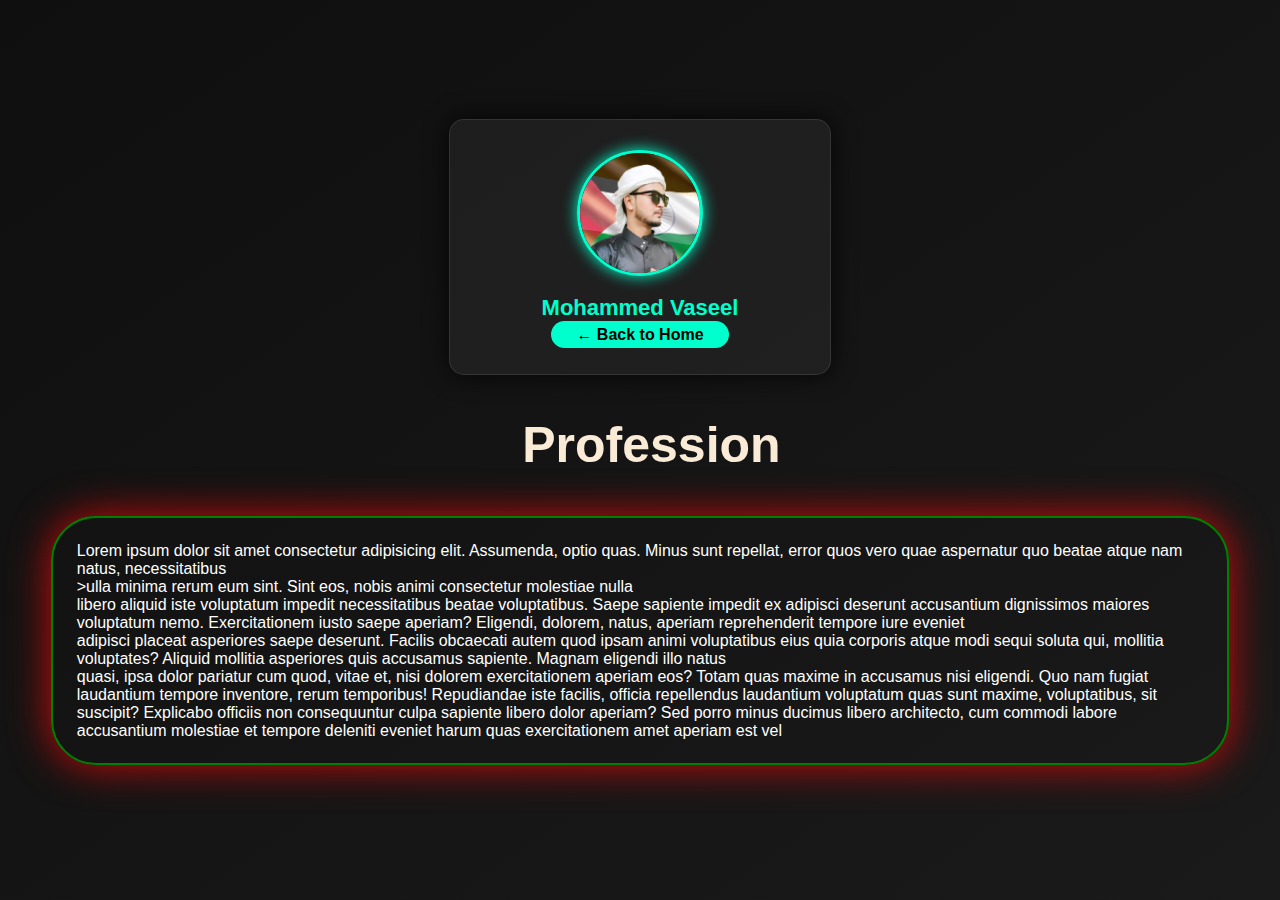
<file: member2.html>
<!DOCTYPE html>
<html lang="en">
  <head>
    <meta charset="UTF-8" />
    <meta name="viewport" content="width=device-width, initial-scale=1.0" />
    <title>Mohammed Vaseel</title>

    <style>
      body {
        margin: 0;
        padding: 0;
        background: linear-gradient(to bottom right, #0f0f0f, #1a1a1a);
        color: white;
        font-family: "Poppins", sans-serif;
        display: flex;
        flex-direction: column;
        align-items: center;
        justify-content: center;
        height: 100vh;
      }

      .profile-card {
        background: rgba(255, 255, 255, 0.05);
        border: 1px solid rgba(255, 255, 255, 0.1);
        box-shadow: 0 0 25px rgba(0, 0, 0, 0.8);
        border-radius: 15px;
        padding: 30px;
        width: 320px;
        text-align: center;
        transition: transform 0.3s ease;
        display: block;
      }

      .profile-card:hover {
        transform: scale(1.05);
      }

      .profile-card img {
        width: 120px;
        height: 120px;
        border-radius: 50%;
        border: 3px solid #00ffcc;
        box-shadow: 0 0 15px #00ffcc;
        object-fit: cover;
      }

      .profile-card h1 {
        font-size: 22px;
        margin: 15px 0 5px;
        color: #00ffcc;
      }

      .profile-card p {
        font-size: 15px;
        color: #ccc;
      }

      .back-btn {
        margin-top: 30%;
        background: #00ffcc;
        color: #000;
        padding: 5px 25px;
        border-radius: 25px;
        text-decoration: none;
        font-weight: bold;
        transition: all 0.3s;
      }

      .back-btn:hover {
        background: #00bfa5;
        color: white;
      }
      .member-about p {
        margin: 5% 2;
        border: 2px solid green;
        border-radius: 45px;
        box-shadow: 0 0 40px rgba(255, 6, 6, 0.8);
        padding: 2%;
      }
      .member-about {
        margin: 0 4%;
      }
      .member-about h2 {
        margin-left: 40%;
        font-size: 50px;
        color: antiquewhite;
      }
    </style>
  </head>

  <body>
    <div class="profile-card">
      <img src="memebers img/VASEEL BHAI.jpg" alt="vaseel" />
      <h1>Mohammed Vaseel</h1>
      <a href="index.html" class="back-btn">← Back to Home</a>
    </div>
    <div class="member-about">
      <h2>Profession</h2>
      <p>
        Lorem ipsum dolor sit amet consectetur adipisicing elit. Assumenda,
        optio quas. Minus sunt repellat, error quos vero quae aspernatur quo
        beatae atque nam natus, necessitatibus <br />>ulla minima rerum eum
        sint. Sint eos, nobis animi consectetur molestiae nulla <br />libero
        aliquid iste voluptatum impedit necessitatibus beatae voluptatibus.
        Saepe sapiente impedit ex adipisci deserunt accusantium dignissimos
        maiores voluptatum nemo. Exercitationem iusto saepe aperiam? Eligendi,
        dolorem, natus, aperiam reprehenderit tempore iure eveniet
        <br />adipisci placeat asperiores saepe deserunt. Facilis obcaecati
        autem quod ipsam animi voluptatibus eius quia corporis atque modi sequi
        soluta qui, mollitia voluptates? Aliquid mollitia asperiores quis
        accusamus sapiente. Magnam eligendi illo natus<br />
        quasi, ipsa dolor pariatur cum quod, vitae et, nisi dolorem
        exercitationem aperiam eos? Totam quas maxime in accusamus nisi
        eligendi. Quo nam fugiat laudantium tempore inventore, rerum temporibus!
        Repudiandae iste facilis, officia repellendus laudantium voluptatum quas
        sunt maxime, voluptatibus, sit suscipit? Explicabo officiis non
        consequuntur culpa sapiente libero dolor aperiam? Sed porro minus
        ducimus libero architecto, cum commodi labore accusantium molestiae et
        tempore deleniti eveniet harum quas exercitationem amet aperiam est vel
      </p>
    </div>
  </body>
</html>
</file>
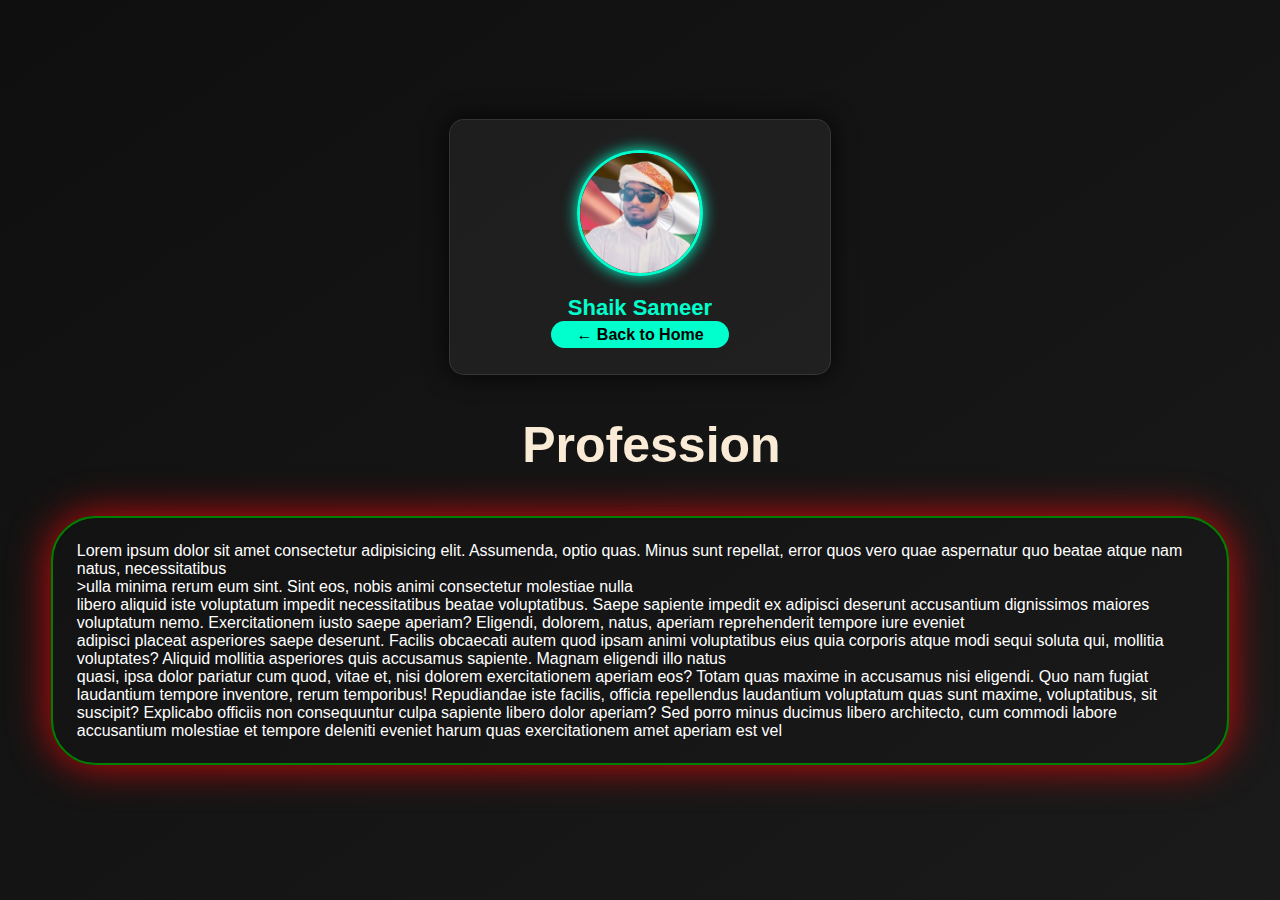
<file: member3.html>
<!DOCTYPE html>
<html lang="en">
  <head>
    <meta charset="UTF-8" />
    <meta name="viewport" content="width=device-width, initial-scale=1.0" />
    <title>Shaik Sameer</title>

    <style>
      body {
        margin: 0;
        padding: 0;
        background: linear-gradient(to bottom right, #0f0f0f, #1a1a1a);
        color: white;
        font-family: "Poppins", sans-serif;
        display: flex;
        flex-direction: column;
        align-items: center;
        justify-content: center;
        height: 100vh;
      }

      .profile-card {
        background: rgba(255, 255, 255, 0.05);
        border: 1px solid rgba(255, 255, 255, 0.1);
        box-shadow: 0 0 25px rgba(0, 0, 0, 0.8);
        border-radius: 15px;
        padding: 30px;
        width: 320px;
        text-align: center;
        transition: transform 0.3s ease;
        display: block;
      }

      .profile-card:hover {
        transform: scale(1.05);
      }

      .profile-card img {
        width: 120px;
        height: 120px;
        border-radius: 50%;
        border: 3px solid #00ffcc;
        box-shadow: 0 0 15px #00ffcc;
        object-fit: cover;
      }

      .profile-card h1 {
        font-size: 22px;
        margin: 15px 0 5px;
        color: #00ffcc;
      }

      .profile-card p {
        font-size: 15px;
        color: #ccc;
      }

      .back-btn {
        margin-top: 30%;
        background: #00ffcc;
        color: #000;
        padding: 5px 25px;
        border-radius: 25px;
        text-decoration: none;
        font-weight: bold;
        transition: all 0.3s;
      }

      .back-btn:hover {
        background: #00bfa5;
        color: white;
      }
      .member-about p {
        margin: 5% 2;
        border: 2px solid green;
        border-radius: 45px;
        box-shadow: 0 0 40px rgba(255, 6, 6, 0.8);
        padding: 2%;
      }
      .member-about {
        margin: 0 4%;
      }
      .member-about h2 {
        margin-left: 40%;
        font-size: 50px;
        color: antiquewhite;
      }
    </style>
  </head>

  <body>
    <div class="profile-card">
      <img src="memebers img/SAMEER BHAI.jpg" alt="sameer" />
      <h1>Shaik Sameer</h1>
      <a href="index.html" class="back-btn">← Back to Home</a>
    </div>
    <div class="member-about">
      <h2>Profession</h2>
      <p>
        Lorem ipsum dolor sit amet consectetur adipisicing elit. Assumenda,
        optio quas. Minus sunt repellat, error quos vero quae aspernatur quo
        beatae atque nam natus, necessitatibus <br />>ulla minima rerum eum
        sint. Sint eos, nobis animi consectetur molestiae nulla <br />libero
        aliquid iste voluptatum impedit necessitatibus beatae voluptatibus.
        Saepe sapiente impedit ex adipisci deserunt accusantium dignissimos
        maiores voluptatum nemo. Exercitationem iusto saepe aperiam? Eligendi,
        dolorem, natus, aperiam reprehenderit tempore iure eveniet
        <br />adipisci placeat asperiores saepe deserunt. Facilis obcaecati
        autem quod ipsam animi voluptatibus eius quia corporis atque modi sequi
        soluta qui, mollitia voluptates? Aliquid mollitia asperiores quis
        accusamus sapiente. Magnam eligendi illo natus<br />
        quasi, ipsa dolor pariatur cum quod, vitae et, nisi dolorem
        exercitationem aperiam eos? Totam quas maxime in accusamus nisi
        eligendi. Quo nam fugiat laudantium tempore inventore, rerum temporibus!
        Repudiandae iste facilis, officia repellendus laudantium voluptatum quas
        sunt maxime, voluptatibus, sit suscipit? Explicabo officiis non
        consequuntur culpa sapiente libero dolor aperiam? Sed porro minus
        ducimus libero architecto, cum commodi labore accusantium molestiae et
        tempore deleniti eveniet harum quas exercitationem amet aperiam est vel
      </p>
    </div>
  </body>
</html>
</file>
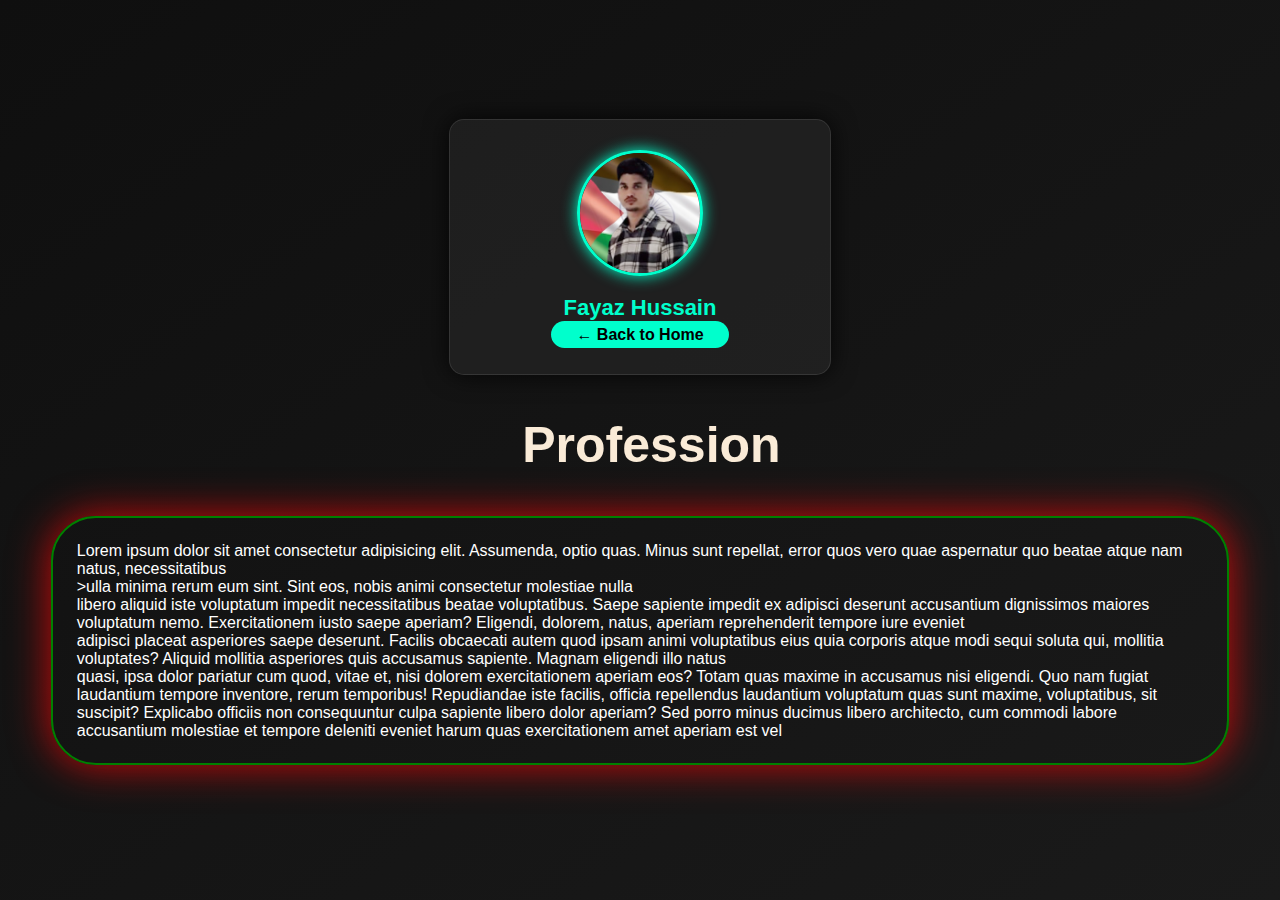
<file: member4.html>
<!DOCTYPE html>
<html lang="en">
  <head>
    <meta charset="UTF-8" />
    <meta name="viewport" content="width=device-width, initial-scale=1.0" />
    <title>Fayaz Hussain</title>

    <style>
      body {
        margin: 0;
        padding: 0;
        background: linear-gradient(to bottom right, #0f0f0f, #1a1a1a);
        color: white;
        font-family: "Poppins", sans-serif;
        display: flex;
        flex-direction: column;
        align-items: center;
        justify-content: center;
        height: 100vh;
      }

      .profile-card {
        background: rgba(255, 255, 255, 0.05);
        border: 1px solid rgba(255, 255, 255, 0.1);
        box-shadow: 0 0 25px rgba(0, 0, 0, 0.8);
        border-radius: 15px;
        padding: 30px;
        width: 320px;
        text-align: center;
        transition: transform 0.3s ease;
        display: block;
      }

      .profile-card:hover {
        transform: scale(1.05);
      }

      .profile-card img {
        width: 120px;
        height: 120px;
        border-radius: 50%;
        border: 3px solid #00ffcc;
        box-shadow: 0 0 15px #00ffcc;
        object-fit: cover;
      }

      .profile-card h1 {
        font-size: 22px;
        margin: 15px 0 5px;
        color: #00ffcc;
      }

      .profile-card p {
        font-size: 15px;
        color: #ccc;
      }

      .back-btn {
        margin-top: 30%;
        background: #00ffcc;
        color: #000;
        padding: 5px 25px;
        border-radius: 25px;
        text-decoration: none;
        font-weight: bold;
        transition: all 0.3s;
      }

      .back-btn:hover {
        background: #00bfa5;
        color: white;
      }
      .member-about p {
        margin: 5% 2;
        border: 2px solid green;
        border-radius: 45px;
        box-shadow: 0 0 40px rgba(255, 6, 6, 0.8);
        padding: 2%;
      }
      .member-about {
        margin: 0 4%;
      }
      .member-about h2 {
        margin-left: 40%;
        font-size: 50px;
        color: antiquewhite;
      }
    </style>
  </head>

  <body>
    <div class="profile-card">
      <img src="memebers img/FAYAZ BHAI.jpg" alt="fayaz" />
      <h1>Fayaz Hussain</h1>
      <a href="index.html" class="back-btn">← Back to Home</a>
    </div>
    <div class="member-about">
      <h2>Profession</h2>
      <p>
        Lorem ipsum dolor sit amet consectetur adipisicing elit. Assumenda,
        optio quas. Minus sunt repellat, error quos vero quae aspernatur quo
        beatae atque nam natus, necessitatibus <br />>ulla minima rerum eum
        sint. Sint eos, nobis animi consectetur molestiae nulla <br />libero
        aliquid iste voluptatum impedit necessitatibus beatae voluptatibus.
        Saepe sapiente impedit ex adipisci deserunt accusantium dignissimos
        maiores voluptatum nemo. Exercitationem iusto saepe aperiam? Eligendi,
        dolorem, natus, aperiam reprehenderit tempore iure eveniet
        <br />adipisci placeat asperiores saepe deserunt. Facilis obcaecati
        autem quod ipsam animi voluptatibus eius quia corporis atque modi sequi
        soluta qui, mollitia voluptates? Aliquid mollitia asperiores quis
        accusamus sapiente. Magnam eligendi illo natus<br />
        quasi, ipsa dolor pariatur cum quod, vitae et, nisi dolorem
        exercitationem aperiam eos? Totam quas maxime in accusamus nisi
        eligendi. Quo nam fugiat laudantium tempore inventore, rerum temporibus!
        Repudiandae iste facilis, officia repellendus laudantium voluptatum quas
        sunt maxime, voluptatibus, sit suscipit? Explicabo officiis non
        consequuntur culpa sapiente libero dolor aperiam? Sed porro minus
        ducimus libero architecto, cum commodi labore accusantium molestiae et
        tempore deleniti eveniet harum quas exercitationem amet aperiam est vel
      </p>
    </div>
  </body>
</html>
</file>
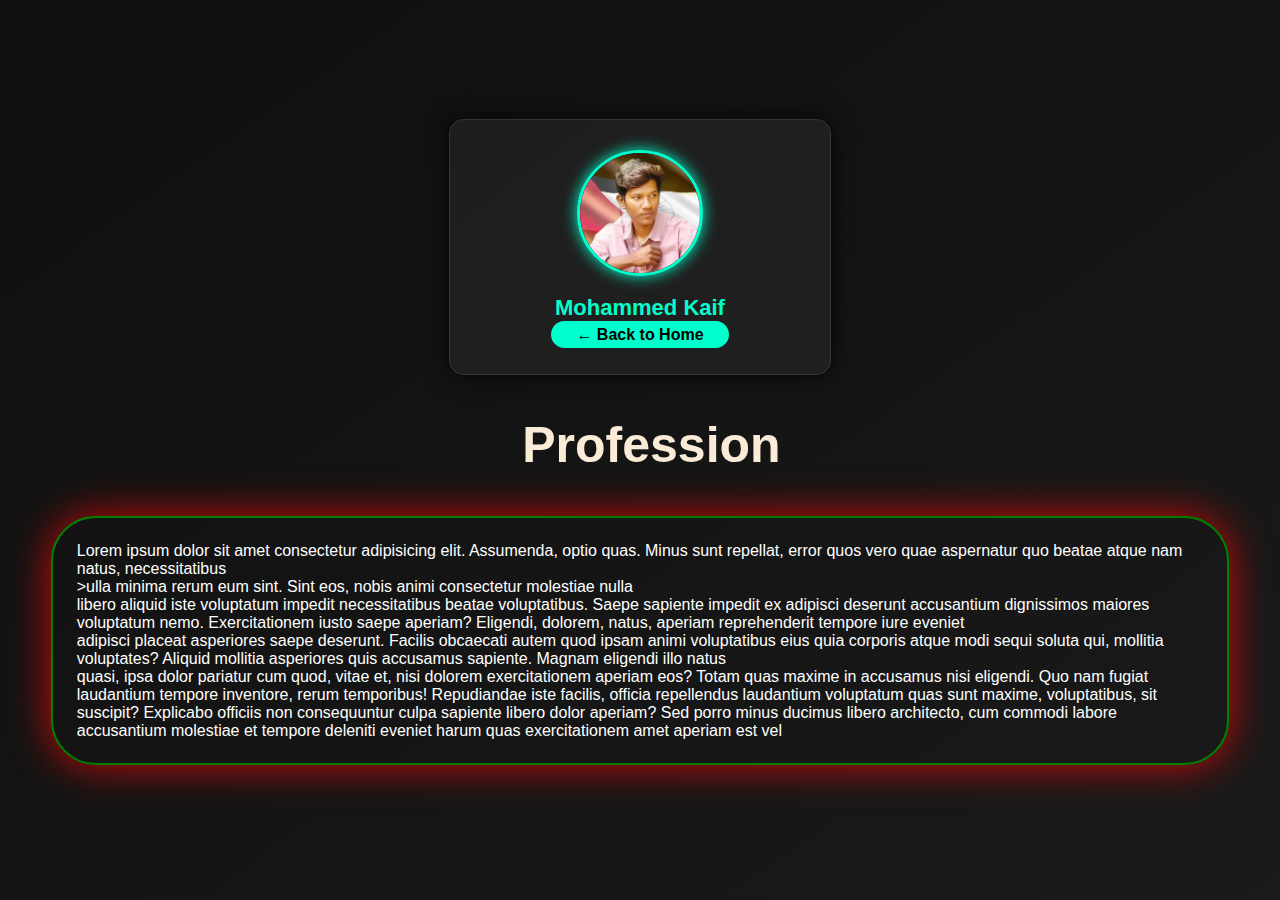
<file: member5.html>
<!DOCTYPE html>
<html lang="en">
  <head>
    <meta charset="UTF-8" />
    <meta name="viewport" content="width=device-width, initial-scale=1.0" />
    <title>kaif</title>

    <style>
      body {
        margin: 0;
        padding: 0;
        background: linear-gradient(to bottom right, #0f0f0f, #1a1a1a);
        color: white;
        font-family: "Poppins", sans-serif;
        display: flex;
        flex-direction: column;
        align-items: center;
        justify-content: center;
        height: 100vh;
      }

      .profile-card {
        background: rgba(255, 255, 255, 0.05);
        border: 1px solid rgba(255, 255, 255, 0.1);
        box-shadow: 0 0 25px rgba(0, 0, 0, 0.8);
        border-radius: 15px;
        padding: 30px;
        width: 320px;
        text-align: center;
        transition: transform 0.3s ease;
        display: block;
      }

      .profile-card:hover {
        transform: scale(1.05);
      }

      .profile-card img {
        width: 120px;
        height: 120px;
        border-radius: 50%;
        border: 3px solid #00ffcc;
        box-shadow: 0 0 15px #00ffcc;
        object-fit: cover;
      }

      .profile-card h1 {
        font-size: 22px;
        margin: 15px 0 5px;
        color: #00ffcc;
      }

      .profile-card p {
        font-size: 15px;
        color: #ccc;
      }

      .back-btn {
        margin-top: 30%;
        background: #00ffcc;
        color: #000;
        padding: 5px 25px;
        border-radius: 25px;
        text-decoration: none;
        font-weight: bold;
        transition: all 0.3s;
      }

      .back-btn:hover {
        background: #00bfa5;
        color: white;
      }
      .member-about p {
        margin: 5% 2;
        border: 2px solid green;
        border-radius: 45px;
        box-shadow: 0 0 40px rgba(255, 6, 6, 0.8);
        padding: 2%;
      }
      .member-about {
        margin: 0 4%;
      }
      .member-about h2 {
        margin-left: 40%;
        font-size: 50px;
        color: antiquewhite;
      }
    </style>
  </head>

  <body>
    <div class="profile-card">
      <img src="memebers img/KAIF BRO.jpg" alt="Kaif" />
      <h1>Mohammed Kaif</h1>
      <a href="index.html" class="back-btn">← Back to Home</a>
    </div>
    <div class="member-about">
      <h2>Profession</h2>
      <p>
        Lorem ipsum dolor sit amet consectetur adipisicing elit. Assumenda,
        optio quas. Minus sunt repellat, error quos vero quae aspernatur quo
        beatae atque nam natus, necessitatibus <br />>ulla minima rerum eum
        sint. Sint eos, nobis animi consectetur molestiae nulla <br />libero
        aliquid iste voluptatum impedit necessitatibus beatae voluptatibus.
        Saepe sapiente impedit ex adipisci deserunt accusantium dignissimos
        maiores voluptatum nemo. Exercitationem iusto saepe aperiam? Eligendi,
        dolorem, natus, aperiam reprehenderit tempore iure eveniet
        <br />adipisci placeat asperiores saepe deserunt. Facilis obcaecati
        autem quod ipsam animi voluptatibus eius quia corporis atque modi sequi
        soluta qui, mollitia voluptates? Aliquid mollitia asperiores quis
        accusamus sapiente. Magnam eligendi illo natus<br />
        quasi, ipsa dolor pariatur cum quod, vitae et, nisi dolorem
        exercitationem aperiam eos? Totam quas maxime in accusamus nisi
        eligendi. Quo nam fugiat laudantium tempore inventore, rerum temporibus!
        Repudiandae iste facilis, officia repellendus laudantium voluptatum quas
        sunt maxime, voluptatibus, sit suscipit? Explicabo officiis non
        consequuntur culpa sapiente libero dolor aperiam? Sed porro minus
        ducimus libero architecto, cum commodi labore accusantium molestiae et
        tempore deleniti eveniet harum quas exercitationem amet aperiam est vel
      </p>
    </div>
  </body>
</html>
</file>
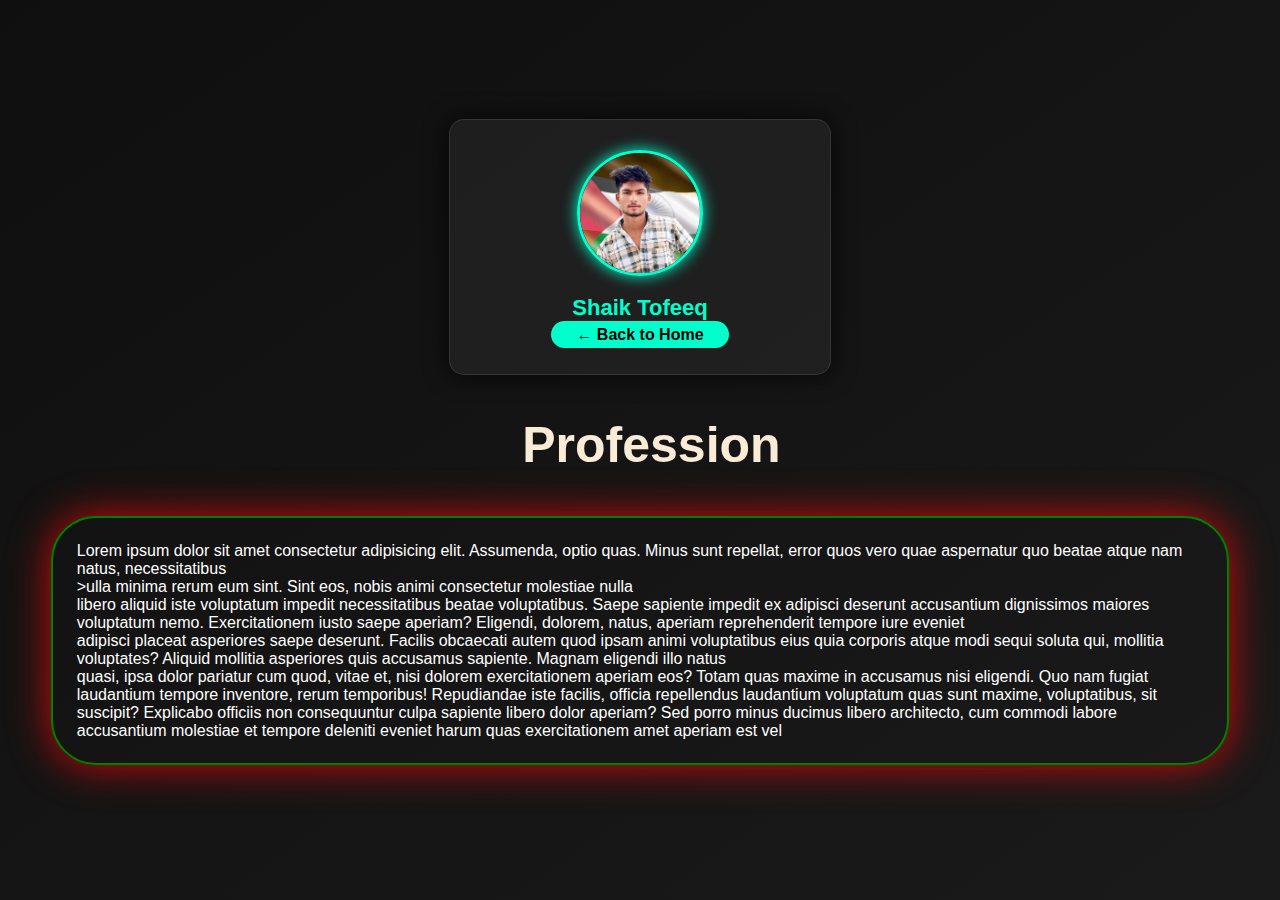
<file: member6.html>
<!DOCTYPE html>
<html lang="en">
  <head>
    <meta charset="UTF-8" />
    <meta name="viewport" content="width=device-width, initial-scale=1.0" />
    <title>Shaik Tofeeq</title>

    <style>
      body {
        margin: 0;
        padding: 0;
        background: linear-gradient(to bottom right, #0f0f0f, #1a1a1a);
        color: white;
        font-family: "Poppins", sans-serif;
        display: flex;
        flex-direction: column;
        align-items: center;
        justify-content: center;
        height: 100vh;
      }

      .profile-card {
        background: rgba(255, 255, 255, 0.05);
        border: 1px solid rgba(255, 255, 255, 0.1);
        box-shadow: 0 0 25px rgba(0, 0, 0, 0.8);
        border-radius: 15px;
        padding: 30px;
        width: 320px;
        text-align: center;
        transition: transform 0.3s ease;
        display: block;
      }

      .profile-card:hover {
        transform: scale(1.05);
      }

      .profile-card img {
        width: 120px;
        height: 120px;
        border-radius: 50%;
        border: 3px solid #00ffcc;
        box-shadow: 0 0 15px #00ffcc;
        object-fit: cover;
      }

      .profile-card h1 {
        font-size: 22px;
        margin: 15px 0 5px;
        color: #00ffcc;
      }

      .profile-card p {
        font-size: 15px;
        color: #ccc;
      }

      .back-btn {
        margin-top: 30%;
        background: #00ffcc;
        color: #000;
        padding: 5px 25px;
        border-radius: 25px;
        text-decoration: none;
        font-weight: bold;
        transition: all 0.3s;
      }

      .back-btn:hover {
        background: #00bfa5;
        color: white;
      }
      .member-about p {
        margin: 5% 2;
        border: 2px solid green;
        border-radius: 45px;
        box-shadow: 0 0 40px rgba(255, 6, 6, 0.8);
        padding: 2%;
      }
      .member-about {
        margin: 0 4%;
      }
      .member-about h2 {
        margin-left: 40%;
        font-size: 50px;
        color: antiquewhite;
      }
    </style>
  </head>

  <body>
    <div class="profile-card">
      <img src="memebers img/tofeeq bro_page-0001.jpg" alt="Ali Raza" />
      <h1>Shaik Tofeeq</h1>
      <a href="index.html" class="back-btn">← Back to Home</a>
    </div>
    <div class="member-about">
      <h2>Profession</h2>
      <p>
        Lorem ipsum dolor sit amet consectetur adipisicing elit. Assumenda,
        optio quas. Minus sunt repellat, error quos vero quae aspernatur quo
        beatae atque nam natus, necessitatibus <br />>ulla minima rerum eum
        sint. Sint eos, nobis animi consectetur molestiae nulla <br />libero
        aliquid iste voluptatum impedit necessitatibus beatae voluptatibus.
        Saepe sapiente impedit ex adipisci deserunt accusantium dignissimos
        maiores voluptatum nemo. Exercitationem iusto saepe aperiam? Eligendi,
        dolorem, natus, aperiam reprehenderit tempore iure eveniet
        <br />adipisci placeat asperiores saepe deserunt. Facilis obcaecati
        autem quod ipsam animi voluptatibus eius quia corporis atque modi sequi
        soluta qui, mollitia voluptates? Aliquid mollitia asperiores quis
        accusamus sapiente. Magnam eligendi illo natus<br />
        quasi, ipsa dolor pariatur cum quod, vitae et, nisi dolorem
        exercitationem aperiam eos? Totam quas maxime in accusamus nisi
        eligendi. Quo nam fugiat laudantium tempore inventore, rerum temporibus!
        Repudiandae iste facilis, officia repellendus laudantium voluptatum quas
        sunt maxime, voluptatibus, sit suscipit? Explicabo officiis non
        consequuntur culpa sapiente libero dolor aperiam? Sed porro minus
        ducimus libero architecto, cum commodi labore accusantium molestiae et
        tempore deleniti eveniet harum quas exercitationem amet aperiam est vel
      </p>
    </div>
  </body>
</html>
</file>
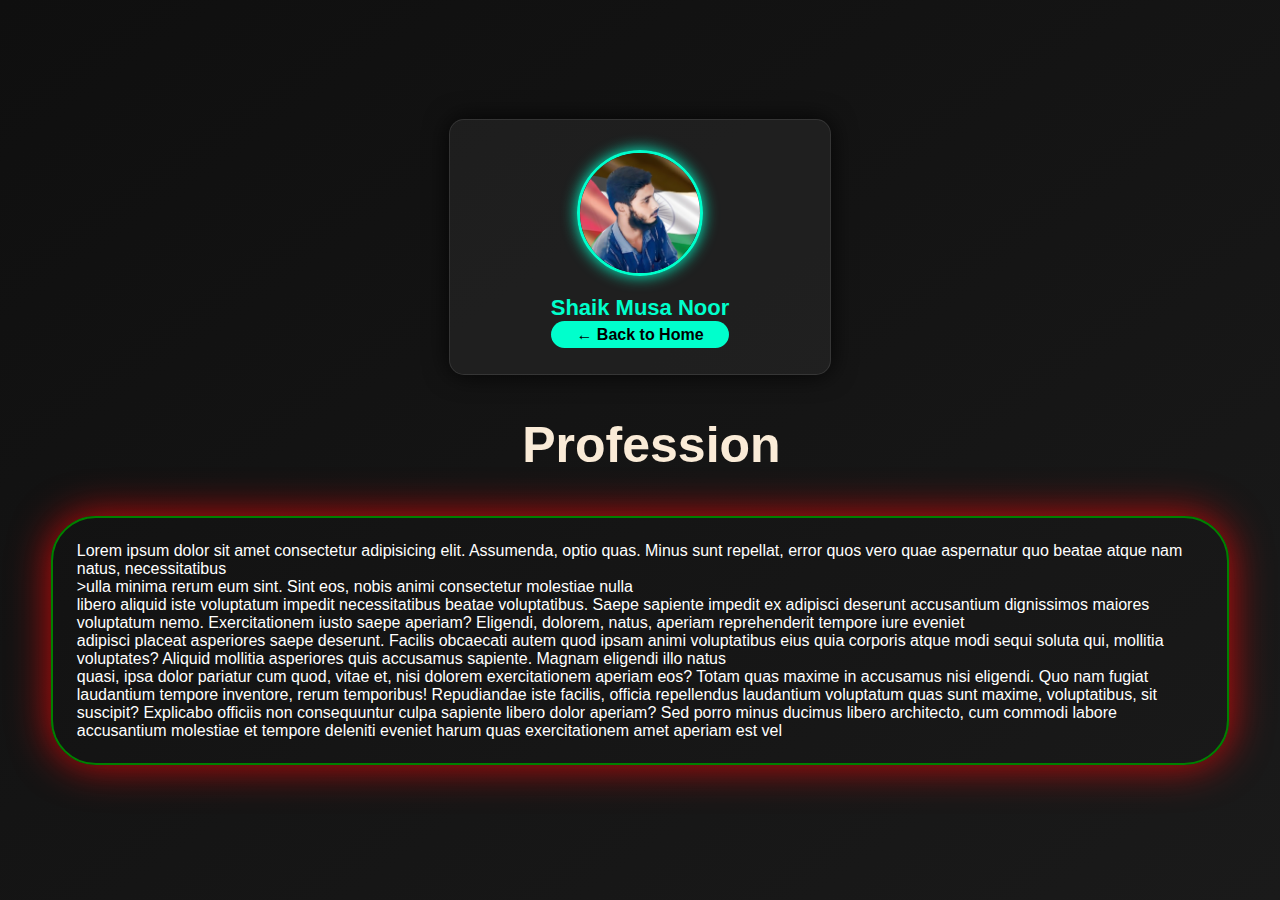
<file: member7.html>
<!DOCTYPE html>
<html lang="en">
  <head>
    <meta charset="UTF-8" />
    <meta name="viewport" content="width=device-width, initial-scale=1.0" />
    <title>Shaik Musa Noor</title>

    <style>
      body {
        margin: 0;
        padding: 0;
        background: linear-gradient(to bottom right, #0f0f0f, #1a1a1a);
        color: white;
        font-family: "Poppins", sans-serif;
        display: flex;
        flex-direction: column;
        align-items: center;
        justify-content: center;
        height: 100vh;
      }

      .profile-card {
        background: rgba(255, 255, 255, 0.05);
        border: 1px solid rgba(255, 255, 255, 0.1);
        box-shadow: 0 0 25px rgba(0, 0, 0, 0.8);
        border-radius: 15px;
        padding: 30px;
        width: 320px;
        text-align: center;
        transition: transform 0.3s ease;
        display: block;
      }

      .profile-card:hover {
        transform: scale(1.05);
      }

      .profile-card img {
        width: 120px;
        height: 120px;
        border-radius: 50%;
        border: 3px solid #00ffcc;
        box-shadow: 0 0 15px #00ffcc;
        object-fit: cover;
      }

      .profile-card h1 {
        font-size: 22px;
        margin: 15px 0 5px;
        color: #00ffcc;
      }

      .profile-card p {
        font-size: 15px;
        color: #ccc;
      }

      .back-btn {
        margin-top: 30%;
        background: #00ffcc;
        color: #000;
        padding: 5px 25px;
        border-radius: 25px;
        text-decoration: none;
        font-weight: bold;
        transition: all 0.3s;
      }

      .back-btn:hover {
        background: #00bfa5;
        color: white;
      }
      .member-about p {
        margin: 5% 2;
        border: 2px solid green;
        border-radius: 45px;
        box-shadow: 0 0 40px rgba(255, 6, 6, 0.8);
        padding: 2%;
      }
      .member-about {
        margin: 0 4%;
      }
      .member-about h2 {
        margin-left: 40%;
        font-size: 50px;
        color: antiquewhite;
      }
    </style>
  </head>

  <body>
    <div class="profile-card">
      <img src="memebers img/MUSA.jpg" alt="musa noor" />
      <h1>Shaik Musa Noor</h1>
      <a href="index.html" class="back-btn">← Back to Home</a>
    </div>
    <div class="member-about">
      <h2>Profession</h2>
      <p>
        Lorem ipsum dolor sit amet consectetur adipisicing elit. Assumenda,
        optio quas. Minus sunt repellat, error quos vero quae aspernatur quo
        beatae atque nam natus, necessitatibus <br />>ulla minima rerum eum
        sint. Sint eos, nobis animi consectetur molestiae nulla <br />libero
        aliquid iste voluptatum impedit necessitatibus beatae voluptatibus.
        Saepe sapiente impedit ex adipisci deserunt accusantium dignissimos
        maiores voluptatum nemo. Exercitationem iusto saepe aperiam? Eligendi,
        dolorem, natus, aperiam reprehenderit tempore iure eveniet
        <br />adipisci placeat asperiores saepe deserunt. Facilis obcaecati
        autem quod ipsam animi voluptatibus eius quia corporis atque modi sequi
        soluta qui, mollitia voluptates? Aliquid mollitia asperiores quis
        accusamus sapiente. Magnam eligendi illo natus<br />
        quasi, ipsa dolor pariatur cum quod, vitae et, nisi dolorem
        exercitationem aperiam eos? Totam quas maxime in accusamus nisi
        eligendi. Quo nam fugiat laudantium tempore inventore, rerum temporibus!
        Repudiandae iste facilis, officia repellendus laudantium voluptatum quas
        sunt maxime, voluptatibus, sit suscipit? Explicabo officiis non
        consequuntur culpa sapiente libero dolor aperiam? Sed porro minus
        ducimus libero architecto, cum commodi labore accusantium molestiae et
        tempore deleniti eveniet harum quas exercitationem amet aperiam est vel
      </p>
    </div>
  </body>
</html>
</file>
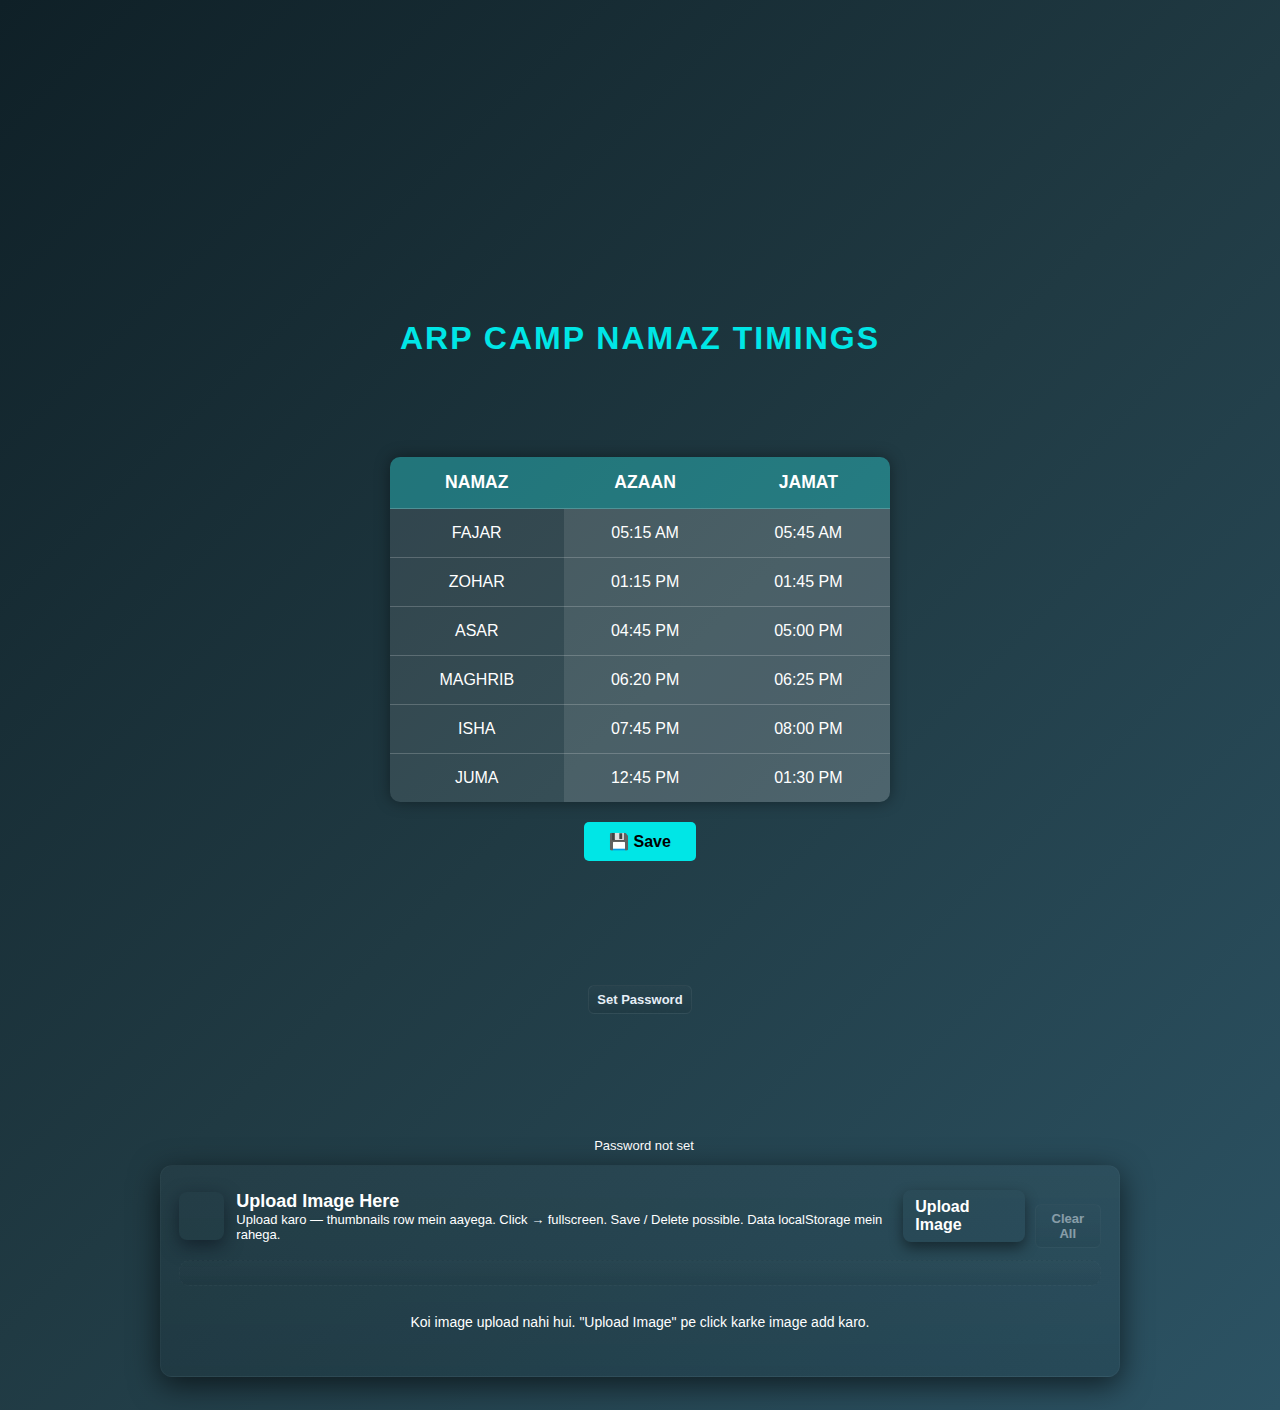
<file: namaz.html>
<!DOCTYPE html>
<html lang="en">
  <head>
    <meta charset="UTF-8" />
    <meta name="viewport" content="width=device-width, initial-scale=1.0" />
    <title>Namaz Timing</title>
  </head>
  <body>
    <style>
    * {
      margin: 0;
      padding: 0;
      box-sizing: border-box;
    }

    body {
      background: linear-gradient(135deg, #0f2027, #203a43, #2c5364);
      font-family: 'Poppins', sans-serif;
      color: white;
      min-height: 100vh;
      display: flex;
      justify-content: center;
      align-items: center;
      flex-direction: column;
      padding: 20px;
    }
    .heading{
      margin-top: 100px;
    }

    .heading h1 {
      font-size: 2rem;
      text-align: center;
      color: #00e6e6;
      letter-spacing: 2px;
      margin-top: 200px;
      bottom: 50%;
    }

    table {
      margin-top: 100px;
      width: 90%;
      max-width: 500px;
      border-collapse: collapse;
      background-color: rgba(255, 255, 255, 0.1);
      border-radius: 10px;
      overflow: hidden;
      box-shadow: 0 0 15px rgba(0,0,0,0.4);
    }

    th, td {
      padding: 15px;
      text-align: center;
      border-bottom: 1px solid rgba(255, 255, 255, 0.2);
    }

    th {
      background: rgba(0, 230, 230, 0.3);
      font-size: 1.1rem;
      text-transform: uppercase;
    }

    td[contenteditable="true"] {
      background-color: rgba(255, 255, 255, 0.1);
      cursor: text;
      transition: background 0.3s;
    }

    td[contenteditable="true"]:focus {
      background-color: rgba(255, 255, 255, 0.3);
      outline: none;
    }

    tr:last-child td {
      border-bottom: none;
    }

    button {
      margin-top: 20px;
      padding: 10px 25px;
      font-size: 1rem;
      background-color: #00e6e6;
      border: none;
      border-radius: 5px;
      cursor: pointer;
      transition: 0.3s;
      color: #000;
      font-weight: bold;
    }

    button:hover {
      background-color: #00cccc;
    }
    
    .uploader {
      width:100%;
      max-width:960px;
      background:linear-gradient(180deg, rgba(255,255,255,0.02), rgba(0,0,0,0.06));
      border-radius:12px;
      padding:18px;
      box-shadow: 0 8px 30px rgba(0,0,0,0.6);
      border:1px solid rgba(255,255,255,0.03);
      margin: 1% 0;
    }

    .uploader-header{
      display:flex;
      align-items:center;
      justify-content:space-between;
      gap:12px;
      margin-bottom:12px;
    }
    .title{
      display:flex;
      gap:12px;
      align-items:center;
    }
    .logo{
      width:48px;height:48px;border-radius:8px;
      background:linear-gradient(45deg,var(--accent),#7c3aed);
      display:inline-grid;place-items:center;font-weight:700;
      color:#001;
      box-shadow:0 6px 18px rgba(12,18,28,0.6);
    }
    .title h1{font-size:18px;margin:0}
    .title p{margin:0;font-size:13px;color:var(--muted)}

    .controls{
      display:flex;
      gap:10px;
      align-items:center;
    }
    .file-input-label{
      display:inline-block;
      padding:8px 12px;
      border-radius:8px;
      background:linear-gradient(90deg,var(--accent),#7c3aed);
      cursor:pointer;
      font-weight:600;
      box-shadow:0 6px 14px rgba(0,0,0,0.45);
    }
    input[type=file]{display:none}

    .thumb-row{
      display:flex;
      gap:12px;
      align-items:center;
      padding:12px 6px;
      overflow-x:auto;
      width:100%;
      border-radius:10px;
      background:linear-gradient(180deg, rgba(255,255,255,0.01), rgba(0,0,0,0.04));
      border:1px dashed rgba(255,255,255,0.03);
      scroll-behavior:smooth;
    }
    .thumb{
      flex:0 0 auto;
      width:var(--thumb-size);
      height:calc(var(--thumb-size) * (1280/720)); /* preserve aspect ~ portrait */
      border-radius:10px;
      overflow:hidden;
      position:relative;
      background:#06101a;
      display:inline-grid;
      place-items:center;
      cursor:pointer;
      box-shadow:0 6px 18px rgba(2,6,23,0.6);
    }
    .thumb img{
      width:100%;
      height:100%;
      object-fit:cover;
      display:block;
    }
    .thumb .meta {
      position:absolute;
      left:6px; bottom:6px;
      background:rgba(0,0,0,0.45);
      padding:4px 6px;border-radius:6px;
      font-size:12px;color:#e6eef6;
      backdrop-filter:blur(4px);
    }

    /* modal / fullscreen preview */
    .modal {
      position:fixed;
      inset:0;
      display:none;
      background:rgba(3,7,13,0.75);
      place-items:center;
      z-index:1200;
      padding:18px;
    }
    .modal.open{display:grid}
    .modal-content{
      max-width:100%;
      max-height:100%;
      width:calc(90vh * 0.5625); /* keep landscape-ish width if needed */
      display:flex;
      gap:12px;
      align-items:center;
      justify-content:center;
      flex-direction:column;
    }
    .modal-image{
      max-width:100%;
      max-height:calc(100vh - 160px);
      border-radius:10px;
      box-shadow:0 18px 60px rgba(2,6,23,0.8);
      background:#000;
      display:block;
    }
    .modal-row{
      display:flex;
      gap:8px;
      margin-top:12px;
      align-items:center;
    }
    .btn {
      padding:8px 12px;
      border-radius:8px;
      cursor:pointer;
      border:1px solid rgba(255,255,255,0.06);
      background:linear-gradient(180deg, rgba(255,255,255,0.02), rgba(0,0,0,0.06));
      color:#e6eef6;
      font-weight:600;
    }
    .btn.primary{
      background:linear-gradient(90deg,var(--accent),#7c3aed);
      box-shadow:0 8px 22px rgba(7,16,25,0.6);
    }
    .btn.danger{
      background:linear-gradient(90deg,#ef4444,#f97316);
    }
    .small{
      padding:6px 8px;font-size:13px;border-radius:6px;
    }

    /* small helper */
    .empty {
      padding:28px;
      text-align:center;
      color:var(--muted);
      font-size:14px;
    }

    /* responsive */
    @media (max-width:640px){
      :root{--thumb-size:120px}
      .title h1{font-size:16px}
      .modal-content{width:94vw}
    }
  </style>
</head>
<body>
  <div class="heading">
  <h1>ARP CAMP NAMAZ TIMINGS</h1>
  </div>
  <table id="namazTable">
    <tr>
      <th>Namaz</th>
      <th>Azaan</th>
      <th>Jamat</th>
    </tr>
    <tr>
      <td>FAJAR</td>
      <td contenteditable="true">05:15 AM</td>
      <td contenteditable="true">05:45 AM</td>
    </tr>
    <tr>
      <td>ZOHAR</td>
      <td contenteditable="true">01:15 PM</td>
      <td contenteditable="true">01:45 PM</td>
    </tr>
    <tr>
      <td>ASAR</td>
      <td contenteditable="true">04:45 PM</td>
      <td contenteditable="true">05:00 PM</td>
    </tr>
    <tr>
      <td>MAGHRIB</td>
      <td contenteditable="true">06:20 PM</td>
      <td contenteditable="true">06:25 PM</td>
    </tr>
    <tr>
      <td>ISHA</td>
      <td contenteditable="true">07:45 PM</td>
      <td contenteditable="true">08:00 PM</td>
    </tr>
    <tr>
      <td>JUMA</td>
      <td contenteditable="true">12:45 PM</td>
      <td contenteditable="true">01:30 PM</td>
    </tr>
  </table>

  <button onclick="saveTimings()">💾 Save</button>

 <!-- <div class="upload-box">
    <label for="upload">📷 Upload Image</label>
    <input type="file" id="upload" accept="image/*" multiple>
    <button onclick="saveImages()">💾 Save</button>
  </div>

  <div class="gallery" id="gallery"></div> -->

<button id="authBtn"  class="btn small"  title="Authorize / Login" style="margin: 10% 25%;">🔒 Authorize</button>
<span id="authBadge" style="margin-left:8px;font-size:13px;color:var(--muted)"></span>



 <div class="uploader" role="region" aria-label="Image uploader">
    <div class="uploader-header">
      <div class="title">
        <div class="logo">
        </div>
        <div>
          <h1>Upload Image Here</h1>
          <p>Upload karo — thumbnails row mein aayega. Click → fullscreen. Save / Delete possible. Data localStorage mein rahega.</p>
        </div>
      </div>

      <div class="controls">
        <label class="file-input-label" title="Upload image">
          Upload Image
          <input id="fileInput" type="file" accept="image/*" multiple />
        </label>
        <button id="clearAll" class="btn small" title="Delete all saved images">Clear All</button>
      </div>
    </div>

    <div id="thumbRow" class="thumb-row" aria-live="polite">
      thumbnails appended here
    </div> 

    <div id="emptyState" class="empty" style="display:none;">
      Koi image upload nahi hui. "Upload Image" pe click karke image add karo.
    </div>
  </div>

  <!-- fullscreen modal -->
  <div id="modal" class="modal" role="dialog" aria-modal="true" aria-hidden="true">
    <div class="modal-content" role="document">
      <img id="modalImg" class="modal-image" alt="Preview"/>
      <div class="modal-row">
        <a id="downloadBtn" class="btn primary small" href="#" download="image.jpg">⬇️ Save / Download</a>
        <button id="modalDelete" class="btn danger small">🗑️ Delete</button>
        <button id="modalClose" class="btn small">✖ Close</button>
      </div>
    </div>
  </div> 



  <script>
    const table = document.getElementById("namazTable");

    window.onload = () => {
      const saved = localStorage.getItem("namazTimings");
      if (saved) table.innerHTML = saved;
    };

    // Save data
    function saveTimings() {
      localStorage.setItem("namazTimings", table.innerHTML);
      alert("✅ Timings Saved Successfully!");
    }

  //  const uploadInput = document.getElementById('upload');
  // const gallery = document.getElementById('gallery');

  // let savedImages = JSON.parse(localStorage.getItem('savedImages') || '[]');

  // function displayImages() {
  //   gallery.innerHTML = '';
  //   savedImages.forEach((imgData, index) => {
  //     const card = document.createElement('div');
  //     card.classList.add('card');
  //     card.innerHTML = `
  //       <img src="${imgData}" alt="Uploaded Image">
  //       <button class="delete-btn">&times;</button>
  //     `;

  //     card.querySelector('.delete-btn').addEventListener('click', () => {
  //       savedImages.splice(index, 1);
  //       localStorage.setItem('savedImages', JSON.stringify(savedImages));
  //       displayImages();
  //     });

  //     gallery.appendChild(card);
  //   });
  // }

  
  // displayImages();

  
  // uploadInput.addEventListener('change', (event) => {
  //   const files = Array.from(event.target.files);
  //   files.forEach(file => {
  //     const reader = new FileReader();
  //     reader.onload = function(e) {
  //       savedImages.push(e.target.result);
  //       displayImages();
  //     }
  //     reader.readAsDataURL(file);
  //   });
  //   uploadInput.value = '';
  // });

  
  // function saveImages() {
  //   if(savedImages.length === 0){
  //     alert('No images to save!');
  //     return;
  //   }
  //   localStorage.setItem('savedImages', JSON.stringify(savedImages));
  //   alert('Images saved successfully!');
  // }
 

  // const STORAGE_KEY = 'uploadedImages_v1'; 

  //  const fileInput = document.getElementById('fileInput');
  //   const thumbRow = document.getElementById('thumbRow');
  //   const emptyState = document.getElementById('emptyState');

  //   const modal = document.getElementById('modal');
  //   const modalImg = document.getElementById('modalImg');
  //   const downloadBtn = document.getElementById('downloadBtn');
  //   const modalDelete = document.getElementById('modalDelete');
  //   const modalClose = document.getElementById('modalClose');
  //   const clearAllBtn = document.getElementById('clearAll');

    
  //   let images = []; 

    
  //   function uid(){ return Date.now().toString(36) + Math.random().toString(36).slice(2,8); }

   
  //   function loadFromStorage(){
  //     const raw = localStorage.getItem(STORAGE_KEY);
  //     if(!raw) return;
  //     try{
  //       const parsed = JSON.parse(raw);
  //       if(Array.isArray(parsed)) images = parsed;
  //     }catch(e){
  //       console.error('storage parse error', e);
  //     }
  //   }

    
  //   function saveToStorage(){
  //     try{
  //       localStorage.setItem(STORAGE_KEY, JSON.stringify(images));
  //     }catch(e){
  //       console.error('save error', e);
  //     }
  //   }

    
  //   function renderThumbnails(){
  //     thumbRow.innerHTML = '';
  //     if(images.length === 0){
  //       emptyState.style.display = 'block';
  //       return;
  //     } else {
  //       emptyState.style.display = 'none';
  //     }

  //     images.forEach(img => {
  //       const el = document.createElement('div');
  //       el.className = 'thumb';
  //       el.title = img.name || 'Uploaded image';
  //       el.dataset.id = img.id;

  //       const imageEl = document.createElement('img');
  //       imageEl.src = img.dataUrl;
  //       imageEl.alt = img.name || 'Image';

  //       const meta = document.createElement('div');
  //       meta.className = 'meta';
  //       const date = new Date(img.timestamp).toLocaleString();
  //       meta.textContent = date.split(',')[0]; // short date

  //       el.appendChild(imageEl);
  //       el.appendChild(meta);

  //       el.addEventListener('click', () => openModal(img.id));

  //       thumbRow.appendChild(el);
  //     });

  //     thumbRow.scrollLeft = thumbRow.scrollWidth;
  //   }

  //   let currentOpenId = null;
  //   function openModal(id){
  //     const img = images.find(x => x.id === id);
  //     if(!img) return;
  //     currentOpenId = id;
  //     modalImg.src = img.dataUrl;
  //     modalImg.alt = img.name || 'Preview';
  //     downloadBtn.href = img.dataUrl;
  //     downloadBtn.download = img.name || `image-${id}.jpg`;
  //     modal.classList.add('open');
  //     modal.setAttribute('aria-hidden','false');
  //   }

  //   function closeModal(){
  //     modal.classList.remove('open');
  //     modal.setAttribute('aria-hidden','true');
  //     currentOpenId = null;
  //     modalImg.src = '';
  //   }

  //   function deleteImage(id){
  //     images = images.filter(x => x.id !== id);
  //     saveToStorage();
  //     renderThumbnails();
  //     closeModal();
  //   }

  //   function clearAll(){
  //     if(!confirm('Are you sure? This will remove all saved images from this browser.')) return;
  //     images = [];
  //     saveToStorage();
  //     renderThumbnails();
  //     closeModal();
  //   }

  //   fileInput.addEventListener('change', async (ev) => {
  //     const files = Array.from(ev.target.files || []);
  //     if(files.length === 0) return;
  //     for(const file of files){
  //       if(!file.type.startsWith('image/')) continue;
  //       try{
  //         const dataUrl = await fileToDataURLWithResize(file, 720, 1280);
  //         const entry = {
  //           id: uid(),
  //           dataUrl,
  //           name: file.name,
  //           timestamp: Date.now()
  //         };
  //         images.push(entry);
  //       }catch(err){
  //         console.error('file read error', err);
  //       }
  //     }
  //     saveToStorage();
  //     renderThumbnails();
  //     fileInput.value = '';
  //   });

  //   function fileToDataURLWithResize(file, maxW, maxH){
  //     return new Promise((resolve, reject) => {
  //       const reader = new FileReader();
  //       reader.onerror = () => reject(new Error('File read error'));
  //       reader.onload = () => {
  //         const img = new Image();
  //         img.onload = () => {
  //           let w = img.width, h = img.height;
  //           const ratio = Math.min(maxW / w, maxH / h, 1); // don't upscale
  //           w = Math.round(w * ratio);
  //           h = Math.round(h * ratio);

  //           const canvas = document.createElement('canvas');
  //           canvas.width = w;
  //           canvas.height = h;
  //           const ctx = canvas.getContext('2d');
  //           ctx.fillStyle = '#000';
  //           ctx.fillRect(0,0,w,h);
  //           ctx.drawImage(img, 0,0, w, h);
  //           const dataUrl = canvas.toDataURL('image/jpeg', 0.92);
  //           resolve(dataUrl);
  //         };
  //         img.onerror = () => reject(new Error('Image load error'));
  //         img.src = reader.result;
  //       };
  //       reader.readAsDataURL(file);
  //     });
  //   }

  //   modalClose.addEventListener('click', closeModal);
  //   modal.addEventListener('click', (ev) => {
  //     if(ev.target === modal) closeModal();
  //   });
  //   modalDelete.addEventListener('click', () => {
  //     if(!currentOpenId) return;
  //     if(confirm('Delete this image?')) deleteImage(currentOpenId);
  //   });

  //   clearAllBtn.addEventListener('click', clearAll);

  //   document.addEventListener('keydown', (ev) => {
  //     if(ev.key === 'Escape') closeModal();
  //   });

    
  //   loadFromStorage();
  //   renderThumbnails();
   


const STORAGE_KEY = 'uploadedImages_v1';
const AUTH_KEY = 'uploader_auth_v1'; // stores { passwordSet: boolean, pass: string (stored base64), members: [names...] }
const SESSION_USER_KEY = 'uploader_session_user'; // current session's name

// DOM
const fileInput = document.getElementById('fileInput');
const thumbRow = document.getElementById('thumbRow');
const emptyState = document.getElementById('emptyState');

const modal = document.getElementById('modal');
const modalImg = document.getElementById('modalImg');
const downloadBtn = document.getElementById('downloadBtn');
const modalDelete = document.getElementById('modalDelete');
const modalClose = document.getElementById('modalClose');
const clearAllBtn = document.getElementById('clearAll');

const authBtn = document.getElementById('authBtn');
const authBadge = document.getElementById('authBadge');

// In-memory list (mirrors localStorage)
let images = []; // {id, dataUrl, name, timestamp}
let authState = null; // { passwordSet:bool, pass: base64string, members: [names...] }
let currentUser = null; // name string if logged in
let currentOpenId = null;

// Utility: generate id
function uid(){ return Date.now().toString(36) + Math.random().toString(36).slice(2,8); }

// ---------- AUTH HELPERS ----------
function loadAuth(){
  try{
    const raw = localStorage.getItem(AUTH_KEY);
    if(!raw){
      authState = { passwordSet: false, pass: null, members: [] };
      return;
    }
    authState = JSON.parse(raw);
    // ensure fields
    authState.passwordSet = !!authState.passwordSet;
    authState.members = Array.isArray(authState.members) ? authState.members : [];
  }catch(e){
    console.error('auth load error', e);
    authState = { passwordSet: false, pass: null, members: [] };
  }
}

function saveAuth(){
  try{
    localStorage.setItem(AUTH_KEY, JSON.stringify(authState));
  }catch(e){
    console.error('auth save error', e);
  }
}

// simple encoding for stored password (NOT secure, but ok for local-only gate)
function encodePass(p){ return btoa(p); }
function checkPass(p){ return authState.pass && encodePass(p) === authState.pass; }

// session user helpers
function loadSessionUser(){
  try{
    currentUser = sessionStorage.getItem(SESSION_USER_KEY);
  }catch(e){ currentUser = null; }
}
function setSessionUser(name){
  currentUser = name;
  try{ sessionStorage.setItem(SESSION_USER_KEY, name); }catch(e){}
}

// show auth status in UI
function renderAuthBadge(){
  if(!authState || !authState.passwordSet){
    authBadge.textContent = 'Password not set';
    authBtn.textContent = 'Set Password';
    setUploadEnabled(false);
    return;
  }
  const count = authState.members.length;
  if(currentUser){
    authBadge.textContent = `User: ${currentUser} • Authorized(${count}/11)`;
    authBtn.textContent = 'Logout';
    setUploadEnabled(true);
  }else{
    authBadge.textContent = `Not logged in • Authorized(${count}/11)`;
    authBtn.textContent = 'Authorize';
    setUploadEnabled(false);
  }
}

// enable/disable upload & clear buttons depending on auth
function setUploadEnabled(enabled){
  // file input label remains visible but input disabled if not authorized
  fileInput.disabled = !enabled;
  // visually hide upload by disabling pointer-events on label
  const label = document.querySelector('.file-input-label');
  if(label) label.style.pointerEvents = enabled ? 'auto' : 'none';
  // Clear All should remain hidden unless authorized (we keep it protected)
  clearAllBtn.disabled = !enabled;
  clearAllBtn.style.opacity = enabled ? '1' : '0.5';
}

// authorize flow: set password or login
authBtn.addEventListener('click', () => {
  // if no password set -> set it
  if(!authState.passwordSet){
    const pass = prompt('Set a single password (share with 11 members):');
    if(!pass) return alert('Password not set.');
    authState.passwordSet = true;
    authState.pass = encodePass(pass);
    authState.members = []; // empty initially
    saveAuth();
    alert('Password saved. Now click Authorize and enter the password to login as a member.');
    loadSessionUser(); renderAuthBadge();
    return;
  }

  // if already logged in -> logout
  if(currentUser){
    if(confirm('Logout?')){ sessionStorage.removeItem(SESSION_USER_KEY); currentUser = null; renderAuthBadge(); }
    return;
  }

  // login flow: ask password then ask name
  const pass = prompt('Enter password to authorize:');
  if(!pass) return;
  if(!checkPass(pass)){
    alert('Incorrect password.');
    return;
  }

  // password correct -> ask member name
  const name = prompt('Enter your name (will be recorded among authorized members):');
  if(!name) return alert('Name required to proceed.');
  const cleanName = name.trim();
  if(!cleanName) return alert('Invalid name.');

  // if already in list, allow login; if not, add only if <11
  if(!authState.members.includes(cleanName)){
    if(authState.members.length >= 11){
      alert('Maximum 11 authorized members reached. You cannot be added.');
      return;
    }
    authState.members.push(cleanName);
    saveAuth();
    alert(`Welcome, ${cleanName}. You have been added to authorized members.`);
  }else{
    alert(`Welcome back, ${cleanName}.`);
  }
  setSessionUser(cleanName);
  renderAuthBadge();
});

// ---------- STORAGE + THUMBNAILS ----------
function loadFromStorage(){
  const raw = localStorage.getItem(STORAGE_KEY);
  if(!raw) return;
  try{
    const parsed = JSON.parse(raw);
    if(Array.isArray(parsed)) images = parsed;
  }catch(e){
    console.error('storage parse error', e);
  }
}

function saveToStorage(){
  try{
    localStorage.setItem(STORAGE_KEY, JSON.stringify(images));
  }catch(e){
    console.error('save error', e);
  }
}

function renderThumbnails(){
  thumbRow.innerHTML = '';
  if(images.length === 0){
    emptyState.style.display = 'block';
    return;
  } else {
    emptyState.style.display = 'none';
  }

  images.forEach(img => {
    const el = document.createElement('div');
    el.className = 'thumb';
    el.title = img.name || 'Uploaded image';
    el.dataset.id = img.id;

    const imageEl = document.createElement('img');
    imageEl.src = img.dataUrl;
    imageEl.alt = img.name || 'Image';

    const meta = document.createElement('div');
    meta.className = 'meta';
    const date = new Date(img.timestamp).toLocaleString();
    // include uploader name if available
    meta.textContent = (img.uploader ? img.uploader + ' • ' : '') + date.split(',')[0];

    el.appendChild(imageEl);
    el.appendChild(meta);

    // click -> open modal
    el.addEventListener('click', () => openModal(img.id));

    thumbRow.appendChild(el);
  });

  // auto-scroll to end (latest)
  thumbRow.scrollLeft = thumbRow.scrollWidth;
}

// Open modal with specific image id
function openModal(id){
  const img = images.find(x => x.id === id);
  if(!img) return;
  currentOpenId = id;
  modalImg.src = img.dataUrl;
  modalImg.alt = img.name || 'Preview';
  downloadBtn.href = img.dataUrl;
  downloadBtn.download = img.name || `image-${id}.jpg`;

  // Only show delete in modal if currentUser is authorized (in members list)
  if(currentUser && authState.members.includes(currentUser)){
    modalDelete.style.display = 'inline-block';
  }else{
    modalDelete.style.display = 'none';
  }

  modal.classList.add('open');
  modal.setAttribute('aria-hidden','false');
}

function closeModal(){
  modal.classList.remove('open');
  modal.setAttribute('aria-hidden','true');
  currentOpenId = null;
}

// Delete an image by id (only allowed if authorized)
function deleteImage(id){
  if(!currentUser || !authState.members.includes(currentUser)){
    return alert('You are not authorized to delete images.');
  }
  images = images.filter(x => x.id !== id);
  saveToStorage();
  renderThumbnails();
  closeModal();
}

// Clear all (only if authorized) - keeps confirmation
function clearAll(){
  if(!currentUser || !authState.members.includes(currentUser)){
    return alert('You are not authorized to clear all images.');
  }
  if(!confirm('Are you sure? This will remove all saved images from this browser.')) return;
  images = [];
  saveToStorage();
  renderThumbnails();
  closeModal();
}

// Handle file input (multiple allowed) - only when authorized
fileInput.addEventListener('change', async (ev) => {
  if(!currentUser || !authState.members.includes(currentUser)){
    alert('Please authorize first to upload.');
    fileInput.value = '';
    return;
  }
  const files = Array.from(ev.target.files || []);
  if(files.length === 0) return;
  for(const file of files){
    if(!file.type.startsWith('image/')) continue;
    try{
      const dataUrl = await fileToDataURLWithResize(file, 1280, 1280);
      const entry = {
        id: uid(),
        dataUrl,
        name: file.name,
        timestamp: Date.now(),
        uploader: currentUser
      };
      images.push(entry);
    }catch(err){
      console.error('file read error', err);
    }
  }
  saveToStorage();
  renderThumbnails();
  fileInput.value = '';
});

// Convert file -> dataURL and resize to maxWidth/maxHeight keeping aspect ratio
function fileToDataURLWithResize(file, maxW, maxH){
  return new Promise((resolve, reject) => {
    const reader = new FileReader();
    reader.onerror = () => reject(new Error('File read error'));
    reader.onload = () => {
      const img = new Image();
      img.onload = () => {
        let w = img.width, h = img.height;
        const ratio = Math.min(maxW / w, maxH / h, 1);
        w = Math.round(w * ratio);
        h = Math.round(h * ratio);

        const canvas = document.createElement('canvas');
        canvas.width = w;
        canvas.height = h;
        const ctx = canvas.getContext('2d');
        ctx.fillStyle = '#fff';
        ctx.fillRect(0,0,w,h);
        ctx.drawImage(img, 0,0, w, h);
        const dataUrl = canvas.toDataURL('image/jpeg', 0.92);
        resolve(dataUrl);
      };
      img.onerror = () => reject(new Error('Image load error'));
      img.src = reader.result;
    };
    reader.readAsDataURL(file);
  });
}

// modal events
modalClose.addEventListener('click', closeModal);
modal.addEventListener('click', (ev) => {
  if(ev.target === modal) closeModal();
});
modalDelete.addEventListener('click', () => {
  if(!currentOpenId) return;
  if(!currentUser || !authState.members.includes(currentUser)){
    alert('Not authorized to delete this image.');
    return;
  }
  if(confirm('Delete this image?')) deleteImage(currentOpenId);
});

// clear all
clearAllBtn.addEventListener('click', clearAll);

// keyboard - Esc to close
document.addEventListener('keydown', (ev) => {
  if(ev.key === 'Escape') closeModal();
});

// init
loadAuth();
loadSessionUser();
loadFromStorage();
renderAuthBadge();
renderThumbnails();



  </script>
  </body>
</html>
</file>
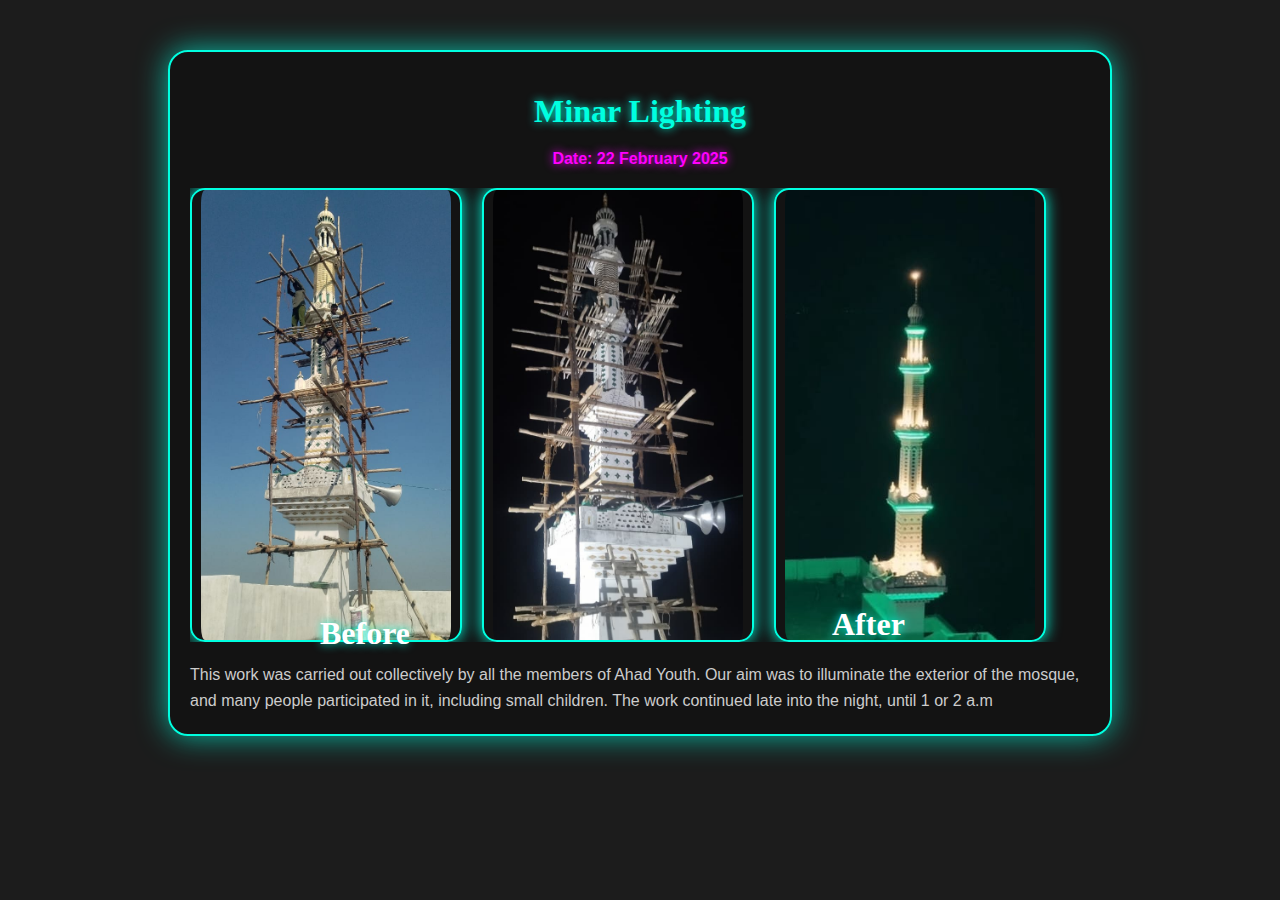
<file: work1.html>
<!DOCTYPE html>
<html lang="en">
  <head>
    <meta charset="UTF-8" />
    <meta name="viewport" content="width=device-width, initial-scale=1.0" />
    <title>Project Details</title>
    <style>
      body {
        margin: 0;
        padding: 0;
        font-family: "Poppins", sans-serif;
        background: #1c1c1c;
        color: white;
      }

      .container {
        max-width: 900px;
        margin: 50px auto;
        padding: 20px;
        background: rgba(0, 0, 0, 0.3);
        border: 2px solid #00ffe0;
        border-radius: 20px;
        box-shadow: 0 0 30px rgba(0, 255, 224, 0.7);
      }

      h1 {
        font-family: "Audiowide", cursive;
        color: #00ffe0;
        text-shadow: 0 0 10px #00ffe0;
        margin-bottom: 20px;
        text-align: center;
      }

      .project-date {
        font-family: "Exo 2", sans-serif;
        color: #ff00ff; /* Neon pink for date */
        font-weight: bold;
        text-align: center;
        margin-bottom: 20px;
        text-shadow: 0 0 10px #ff00ff;
      }

      .images {
        display: flex;
        gap: 20px;
        overflow-x: auto;
        scroll-behavior: smooth;
        margin-bottom: 20px;
      }

      .images::-webkit-scrollbar {
        display: none;
      }

      .images img {
        width: 250px;
        height: 450px;
        object-fit: cover;
        border-radius: 15px;
        border: 2px solid #00ffe0;
        box-shadow: 0 0 15px #00ffe0;
        flex-shrink: 0;
        transition: transform 0.3s;
        padding: 0 1%;
      }

      .images img:hover {
        transform: scale(1.05);
      }

      .description {
        font-family: "Exo 2", sans-serif;
        font-size: 16px;
        line-height: 1.6;
        color: #ccc;
      }
      .before {
        position: absolute;
        margin: -15% 25%;
      }
      .before h1 {
        color: white;
      }
      .after {
        margin: -14% 65%;
      }
      .after h1 {
        color: rgb(255, 255, 255);
      }
    </style>
  </head>
  <body>
    <div class="container">
      <h1>Minar Lighting</h1>
      <div class="project-date">Date: 22 February 2025</div>

      <div class="images">
        <img src="memebers img/work 1.jpeg" alt="Project Image 1" />
        <img src="memebers img/work 2.jpeg" alt="Project Image 2" />
        <img src="memebers img/work 3.jpeg" alt="Project Image 3" />
      </div>

      <div class="description">
        This work was carried out collectively by all the members of Ahad Youth.
        Our aim was to illuminate the exterior of the mosque, and many people
        participated in it, including small children. The work continued late
        into the night, until 1 or 2 a.m
      </div>
    </div>
    <div class="before">
      <h1>Before</h1>
    </div>
    <div class="after">
      <h1>After</h1>
    </div>
  </body>
</html>
</file>
